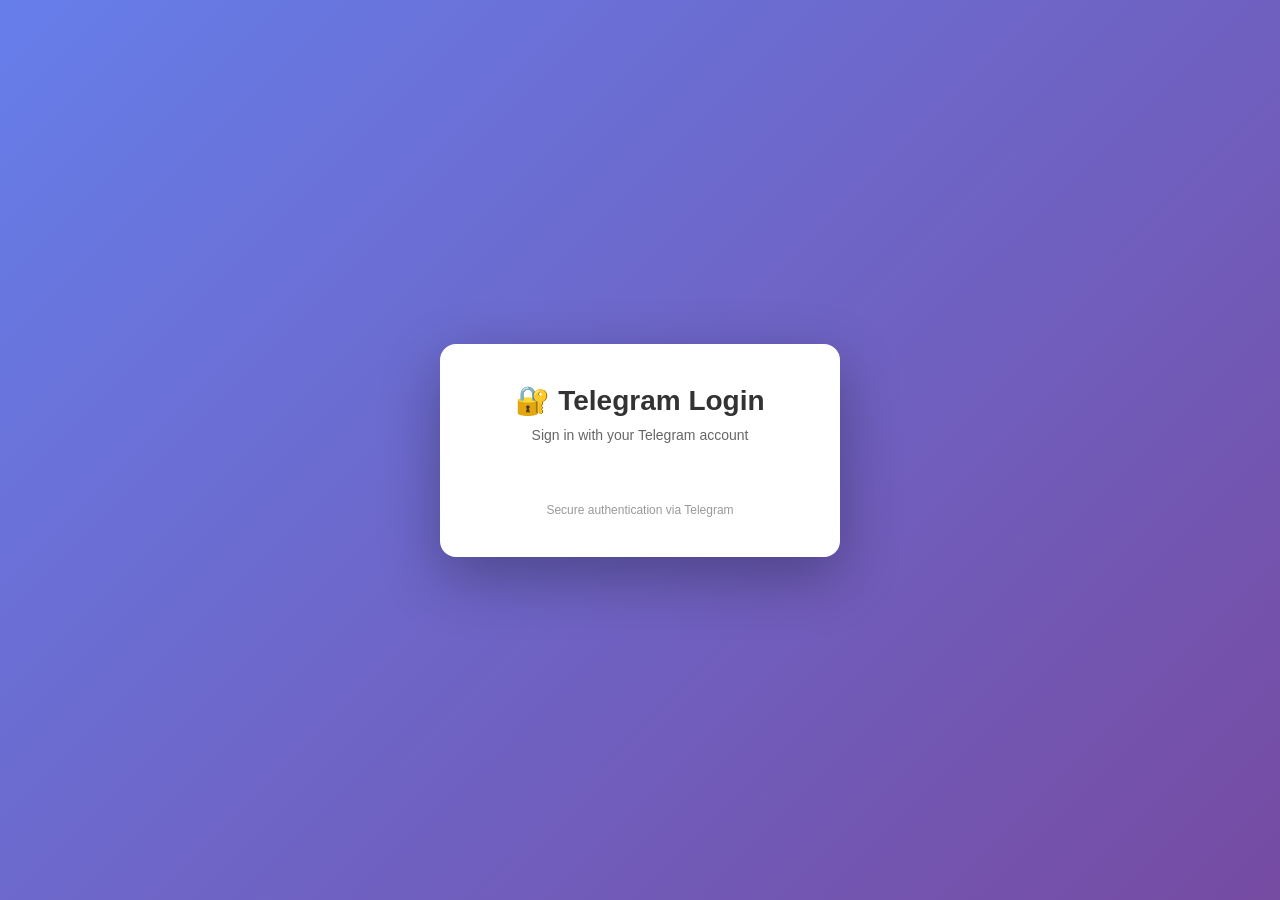
<file: server/web/templates/telegram_login.html>
<!DOCTYPE html>
<html lang="en">

<head>
    <meta charset="UTF-8">
    <meta name="viewport" content="width=device-width, initial-scale=1.0">
    <script src="https://telegram.org/js/telegram-web-app.js?62"></script>
    <title>Telegram Login</title>
    <style>
        * {
            margin: 0;
            padding: 0;
            box-sizing: border-box;
        }

        body {
            font-family: -apple-system, BlinkMacSystemFont, 'Segoe UI', Roboto, 'Helvetica Neue', Arial, sans-serif;
            background: linear-gradient(135deg, #667eea 0%, #764ba2 100%);
            min-height: 100vh;
            display: flex;
            align-items: center;
            justify-content: center;
            padding: 20px;
        }

        .container {
            background: white;
            border-radius: 16px;
            box-shadow: 0 20px 60px rgba(0, 0, 0, 0.3);
            padding: 40px;
            max-width: 400px;
            width: 100%;
            text-align: center;
        }

        h1 {
            color: #333;
            margin-bottom: 10px;
            font-size: 28px;
        }

        .subtitle {
            color: #666;
            margin-bottom: 30px;
            font-size: 14px;
        }

        .login-widget {
            margin: 30px 0;
            display: flex;
            justify-content: center;
        }

        .footer {
            margin-top: 30px;
            color: #999;
            font-size: 12px;
        }

        .loading {
            display: none;
            margin-top: 20px;
            color: #667eea;
            font-size: 14px;
        }

        .loading.active {
            display: block;
        }

        .spinner {
            border: 3px solid #f3f3f3;
            border-top: 3px solid #667eea;
            border-radius: 50%;
            width: 30px;
            height: 30px;
            animation: spin 1s linear infinite;
            margin: 10px auto;
        }

        @keyframes spin {
            0% {
                transform: rotate(0deg);
            }

            100% {
                transform: rotate(360deg);
            }
        }

        .error {
            display: none;
            color: #e74c3c;
            background: #fadbd8;
            padding: 10px;
            border-radius: 8px;
            margin-top: 20px;
            font-size: 14px;
        }

        .error.active {
            display: block;
        }

        .success {
            display: none;
            margin-top: 20px;
            padding: 15px;
            background: #d4edda;
            color: #155724;
            border: 1px solid #c3e6cb;
            border-radius: 8px;
            font-size: 14px;
        }

        .success.active {
            display: block;
        }

        .api-key-container {
            display: flex;
            align-items: center;
            gap: 10px;
            margin-top: 10px;
            padding: 10px;
            background: #fff;
            border: 1px solid #c3e6cb;
            border-radius: 6px;
        }

        .api-key-text {
            flex: 1;
            font-family: 'Courier New', monospace;
            font-size: 13px;
            color: #333;
            word-break: break-all;
            user-select: all;
        }

        .copy-btn {
            padding: 8px 16px;
            background: #667eea;
            color: white;
            border: none;
            border-radius: 6px;
            cursor: pointer;
            font-size: 13px;
            font-weight: 500;
            transition: all 0.2s;
            white-space: nowrap;
        }

        .copy-btn:hover {
            background: #5568d3;
            transform: translateY(-1px);
        }

        .copy-btn:active {
            transform: translateY(0);
        }

        .copy-btn.copied {
            background: #28a745;
        }
    </style>
</head>

<body>
    <div class="container">
        <h1>🔐 Telegram Login</h1>
        <p class="subtitle" id="subtitle">Sign in with your Telegram account</p>

        <div class="login-widget" id="loginWidget">
        </div>

        <div class="loading" id="loading">
            <div class="spinner"></div>
            <p>Authenticating...</p>
        </div>

        <div class="error" id="error">
            Authentication failed. Please try again.
        </div>

        <div class="success" id="success">
            <div>🎉 Login successful!</div>
            <div class="api-key-container">
                <div class="api-key-text" id="apiKeyText"></div>
                <button class="copy-btn" id="copyBtn" onclick="copyApiKey()">Copy</button>
            </div>
        </div>

        <div class="footer">
            Secure authentication via Telegram
        </div>
    </div>

    <script type="text/javascript">
        // Parse URL parameters
        const urlParams = new URLSearchParams(window.location.search);
        const redirectUrl = urlParams.get('redirect_url');
        const paramName = urlParams.get('param_name') || 'start';
        const botId = Number(urlParams.get('botId'));
        const tgWebApp = window.Telegram && window.Telegram.WebApp ? window.Telegram.WebApp : null;
        const isMiniApp = Boolean(tgWebApp && typeof tgWebApp.initData === 'string' && tgWebApp.initData.length > 0);

        function isTelegramUrl(url) {
            return url.protocol === 'tg:' || url.hostname === 't.me' || url.hostname.endsWith('.t.me');
        }

        function setModeUI() {
            const subtitleEl = document.getElementById('subtitle');
            if (isMiniApp) {
                subtitleEl.textContent = 'Authenticating from Telegram Mini App...';
                return;
            }

            subtitleEl.textContent = 'Sign in with your Telegram account';
            renderWidget();
        }

        function renderWidget() {
            const widgetContainer = document.getElementById('loginWidget');
            widgetContainer.innerHTML = '';

            const script = document.createElement('script');
            script.async = true;
            script.src = 'https://telegram.org/js/telegram-widget.js?22';
            script.setAttribute('data-telegram-login', '{{.BotUsername}}');
            script.setAttribute('data-size', 'large');
            script.setAttribute('data-onauth', 'onTelegramAuth(user)');
            script.setAttribute('data-request-access', 'write');
            widgetContainer.appendChild(script);
        }

        async function authenticateMiniApp() {
            const loadingEl = document.getElementById('loading');
            const errorEl = document.getElementById('error');

            if (!Number.isFinite(botId) || botId <= 0) {
                errorEl.classList.add('active');
                errorEl.textContent = 'Missing or invalid botId for Mini App authentication.';
                return;
            }

            loadingEl.classList.add('active');
            errorEl.classList.remove('active');

            try {
                const callbackUrl = new URL('/auth/telegram/callback', window.location.origin);
                callbackUrl.searchParams.set('type', 'miniapp');

                const response = await fetch(callbackUrl, {
                    method: 'POST',
                    headers: {
                        'Content-Type': 'application/json',
                    },
                    body: JSON.stringify({
                        initData: tgWebApp.initData,
                        botId: botId,
                    }),
                });

                if (!response.ok) {
                    const error = await response.json();
                    throw new Error(error.error || 'Authentication failed');
                }

                const data = await response.json();
                await handleAuthSuccess(data.api_key);
            } catch (error) {
                console.error('Mini App authentication error:', error);
                loadingEl.classList.remove('active');
                errorEl.classList.add('active');
                errorEl.textContent = error.message || 'Authentication failed. Please try again.';
            }
        }

        async function onTelegramAuth(user) {
            const loadingEl = document.getElementById('loading');
            const errorEl = document.getElementById('error');

            loadingEl.classList.add('active');
            errorEl.classList.remove('active');

            try {
                const callbackUrl = new URL('/auth/telegram/callback', window.location.origin);

                // Send ONLY Telegram auth data in JSON body (for signature verification)
                const response = await fetch(callbackUrl, {
                    method: 'POST',
                    headers: {
                        'Content-Type': 'application/json',
                    },
                    body: JSON.stringify(user)
                });

                if (!response.ok) {
                    const error = await response.json();
                    throw new Error(error.error || 'Authentication failed');
                }

                const data = await response.json();
                await handleAuthSuccess(data.api_key);
            } catch (error) {
                console.error('Authentication error:', error);
                loadingEl.classList.remove('active');
                errorEl.classList.add('active');
                errorEl.textContent = error.message || 'Authentication failed. Please try again.';
            }
        }

        async function handleAuthSuccess(apiKey) {
            if (!apiKey) {
                throw new Error('Authentication succeeded but API key is missing');
            }

            if (redirectUrl) {
                const finalUrl = new URL(redirectUrl);
                finalUrl.searchParams.set(paramName, apiKey);

                if (tgWebApp && isTelegramUrl(finalUrl)) {
                    if (tgWebApp.platform === 'android') {
                        window.location.href = finalUrl.toString();
                    } else {
                        tgWebApp.openTelegramLink(finalUrl.toString());
                    }

                    tgWebApp.close();
                    return;
                }

                window.location.href = finalUrl.toString();
                return;
            }

            showSuccess(apiKey);
        }

        function showSuccess(apiKey) {
            const loadingEl = document.getElementById('loading');
            const successEl = document.getElementById('success');
            const apiKeyTextEl = document.getElementById('apiKeyText');

            loadingEl.classList.remove('active');
            apiKeyTextEl.textContent = apiKey;
            successEl.classList.add('active');

            // Store API key for copy function
            window.currentApiKey = apiKey;
        }

        setModeUI();
        if (isMiniApp) {
            authenticateMiniApp();
        }

        async function copyApiKey() {
            const copyBtn = document.getElementById('copyBtn');
            const apiKey = window.currentApiKey;

            if (!apiKey) return;

            try {
                await navigator.clipboard.writeText(apiKey);

                // Visual feedback
                const originalText = copyBtn.textContent;
                copyBtn.textContent = '✓ Copied!';
                copyBtn.classList.add('copied');

                setTimeout(() => {
                    copyBtn.textContent = originalText;
                    copyBtn.classList.remove('copied');
                }, 2000);
            } catch (err) {
                console.error('Failed to copy:', err);

                // Fallback for older browsers
                const textArea = document.createElement('textarea');
                textArea.value = apiKey;
                textArea.style.position = 'fixed';
                textArea.style.left = '-999999px';
                document.body.appendChild(textArea);
                textArea.select();

                try {
                    document.execCommand('copy');
                    copyBtn.textContent = '✓ Copied!';
                    copyBtn.classList.add('copied');

                    setTimeout(() => {
                        copyBtn.textContent = 'Copy';
                        copyBtn.classList.remove('copied');
                    }, 2000);
                } catch (err) {
                    copyBtn.textContent = '✗ Failed';
                    setTimeout(() => {
                        copyBtn.textContent = 'Copy';
                    }, 2000);
                } finally {
                    document.body.removeChild(textArea);
                }
            }
        }
    </script>
</body>

</html>
</file>
